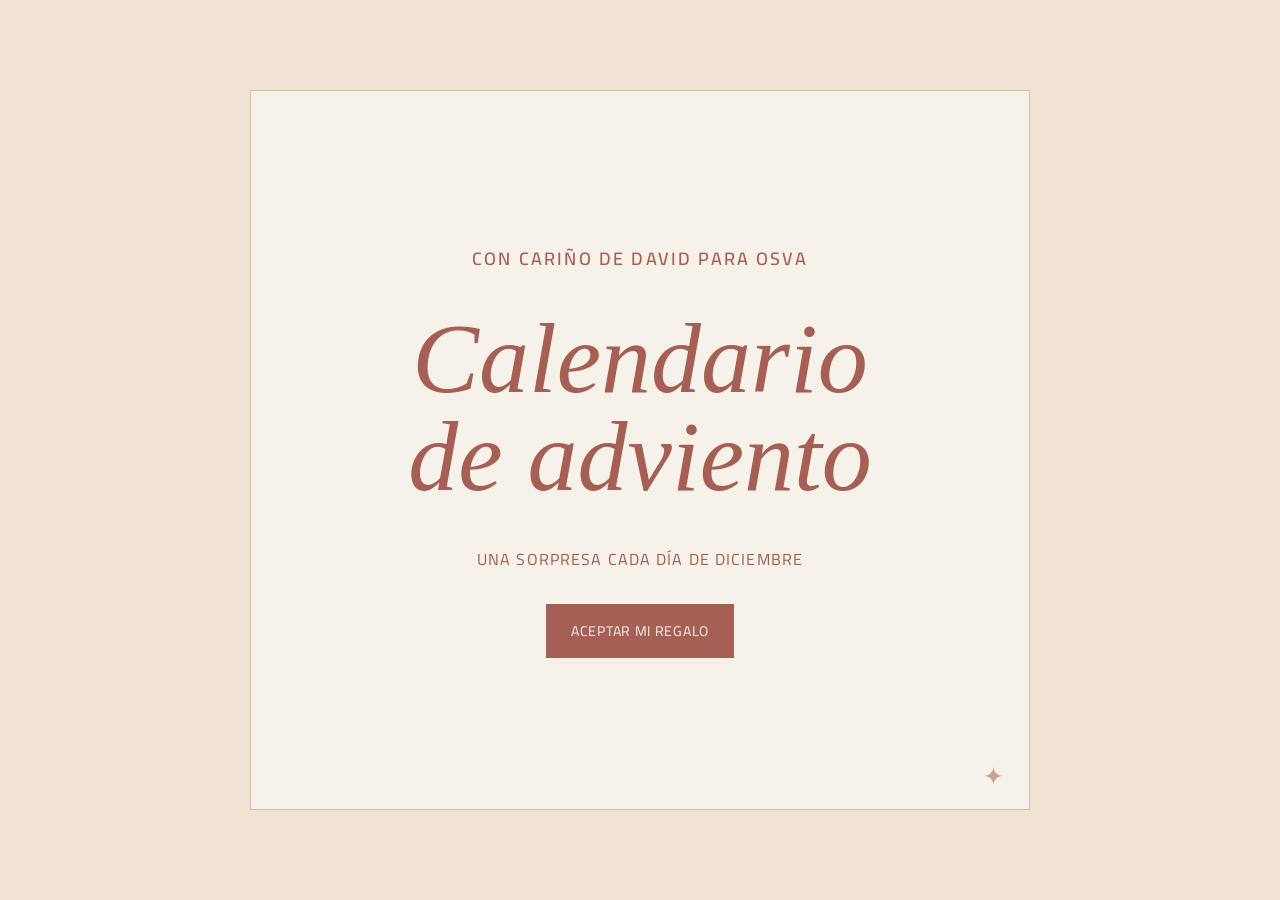
<file: index.html>
<!DOCTYPE html>
<html lang="es">
<head>
<meta charset="utf-8"><meta name="viewport" content="width=device-width,initial-scale=1">
<title>Calendario de adviento para Osva | Diciembre 2026</title>
<link rel="stylesheet" href="delirio-adviento.css">
<link rel="preconnect" href="https://fonts.googleapis.com"><link rel="preconnect" href="https://fonts.gstatic.com" crossorigin>
<link href="https://fonts.googleapis.com/css2?family=Cairo:wght@400;500;600;700&display=swap" rel="stylesheet">
</head>
<body class="welcome-page">
<main class="welcome-card">
<p class="welcome-eyebrow">CON CARIÑO DE DAVID PARA OSVA</p>
<h1><i>Calendario</i><br>
<i>de</i>
<i>adviento</i>
</h1>
<p class="welcome-note">UNA SORPRESA CADA DÍA DE DICIEMBRE</p>
<a class="button" href="calendario.html">ACEPTAR MI REGALO</a>
<div class="welcome-decoration" aria-hidden="true">✦</div>
</main>
</body>
</html>
</file>
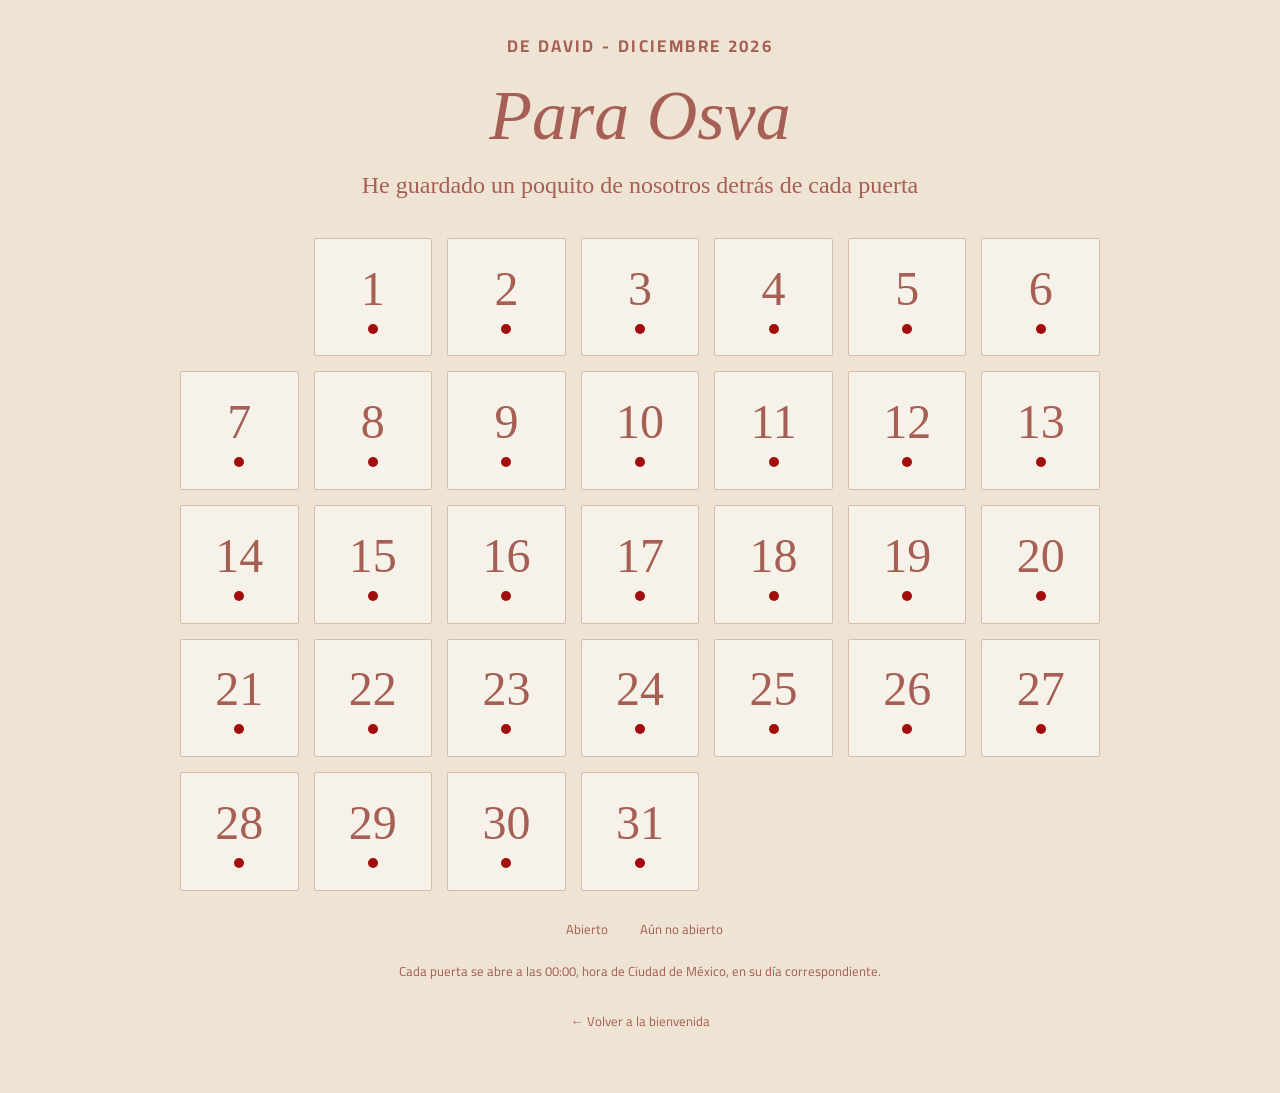
<file: calendario.html>
<!DOCTYPE html>
<html lang="es">
<head>
<meta charset="utf-8"><meta name="viewport" content="width=device-width,initial-scale=1">
<title>Todas los días | calendario para Osva | 2026</title>
<link rel="stylesheet" href="delirio-adviento.css">
<link rel="preconnect" href="https://fonts.googleapis.com"><link rel="preconnect" href="https://fonts.gstatic.com" crossorigin>
<link href="https://fonts.googleapis.com/css2?family=Cairo:wght@400;500;600;700&display=swap" rel="stylesheet">
</head>
<body class="calendar-page">
<header class="calendar-header">
<p class="calendar-kicker">DE DAVID - DICIEMBRE 2026</p>
<h1><i>Para Osva</i></h1>
<p class="calendar-intro">He guardado un poquito de nosotros detrás de cada puerta</p>
</header>
<main>
<div class="calendar-grid" id="calendarGrid" aria-label="Calendario de adviento de diciembre de 2026"></div>
<div class="legend"><span><i class="dot opened"></i> Abierto</span><span><i class="dot unopened"></i> Aún no abierto</span></div>
<p class="calendar-footnote">Cada puerta se abre a las 00:00, hora de Ciudad de México, en su día correspondiente.</p>
<a class="back-link" href="index.html">← Volver a la bienvenida</a>
</main>
<script src="adviento.js"></script>
</body>
</html>
</file>
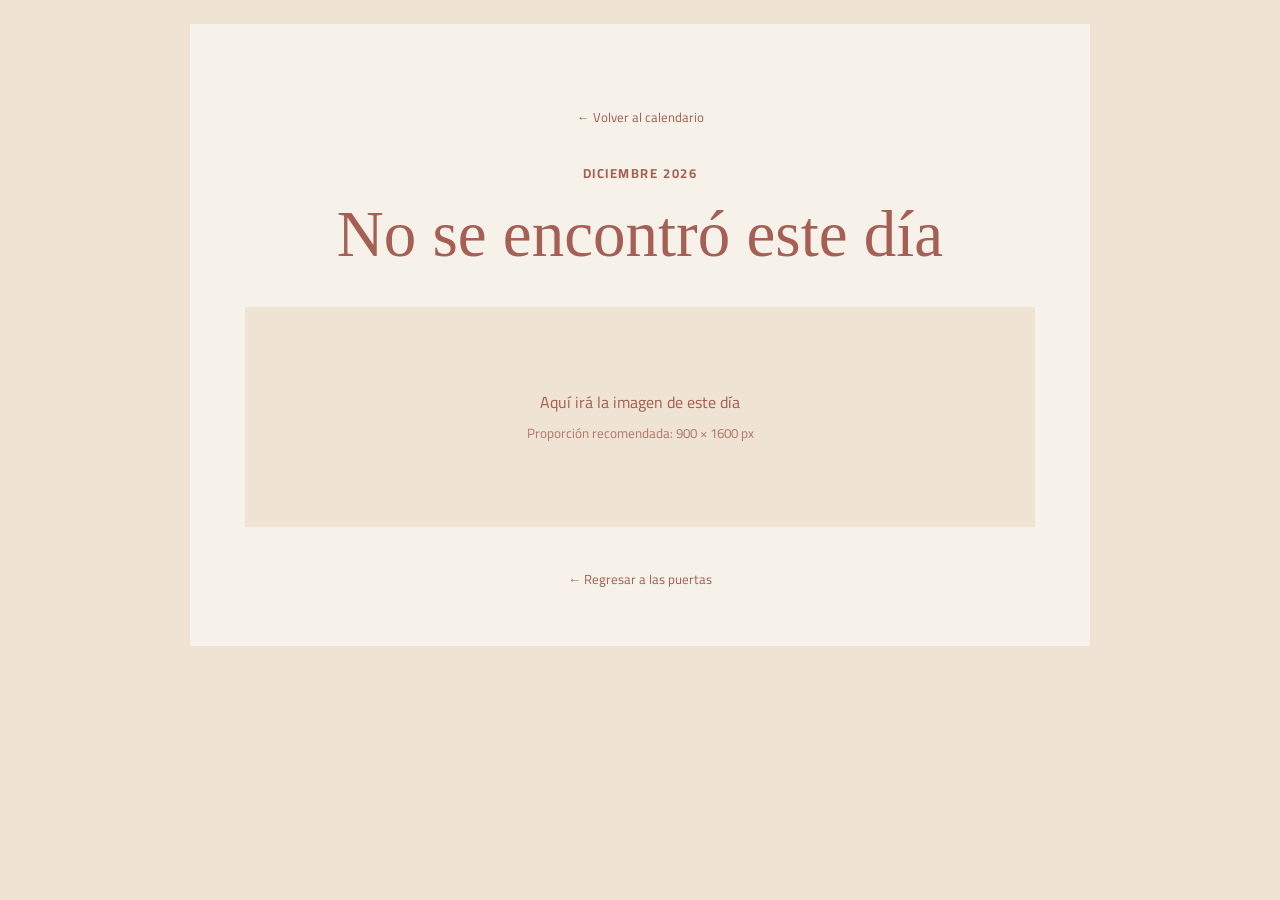
<file: sorpresa.html>
<!DOCTYPE html>
<html lang="es">
<head>
<meta charset="utf-8"><meta name="viewport" content="width=device-width,initial-scale=1">
<title>Una sorpresa para ti</title>
<link rel="stylesheet" href="delirio-adviento.css">
<link rel="preconnect" href="https://fonts.googleapis.com"><link rel="preconnect" href="https://fonts.gstatic.com" crossorigin>
<link href="https://fonts.googleapis.com/css2?family=Cairo:wght@400;500;600;700&display=swap" rel="stylesheet">
</head>
<body class="surprise-page">
<main class="surprise-content" id="surpriseContent">
<a class="back-link" href="calendario.html">← Volver al calendario</a>
<p class="surprise-kicker" id="surpriseKicker">DICIEMBRE 2026</p>
<h1 id="surpriseTitle">Una sorpresa para ti</h1>
<div class="surprise-text" id="surpriseText"></div>
<div class="image-frame"><img id="surpriseImage" alt="Imagen de la sorpresa del día"><p id="imagePlaceholder">Aquí irá la imagen de este día<br><small>Proporción recomendada: 900 × 1600 px</small></p></div>
<p class="creator-note" id="creatorNote" hidden>VISTA PREVIA DEL CREADOR — No se ha registrado como día abierto.</p>
<a class="back-link bottom-link" href="calendario.html">← Regresar a las puertas</a>
</main>
<script src="adviento.js"></script>
</body>
</html>
</file>
<file: delirio-adviento.css>
:root{--terracota:#A55F54;--beige:#D7BEAC;--crema:#EFE3D3;--marfil:#F7F2E9;--verde:#0E712D;--rojo:#A20C0C;--georgia:Georgia,'Times New Roman',serif;--cairo:'Cairo',Arial,sans-serif}
*{box-sizing:border-box}html{min-height:100%;background:var(--marfil)}body{margin:0;color:var(--terracota);background:var(--marfil);font-family:var(--georgia)}
.welcome-page{min-height:100vh;display:grid;place-items:center;padding:22px;background:var(--crema)}.welcome-card{width:min(780px,100%);min-height:80vh;display:flex;flex-direction:column;align-items:center;justify-content:center;text-align:center;padding:clamp(28px,7vw,80px);border:1px solid var(--beige);background:var(--marfil);position:relative;overflow:hidden}.welcome-eyebrow,.welcome-note,.button,.calendar-kicker,.calendar-footnote,.legend,.back-link,.surprise-kicker,.creator-note{font-family:var(--cairo),sans-serif}.welcome-eyebrow{font-size:clamp(13px,2vw,18px);letter-spacing:.12em;margin:0 0 35px;font-weight:600}.welcome-card h1{font-weight:400;font-size:clamp(48px,9vw,100px);line-height:.98;margin:0 0 38px}.welcome-card h1 i{font-weight:400}.welcome-note{font-size:clamp(12px,2vw,16px);letter-spacing:.07em;margin:0 0 30px}.button{display:inline-block;text-decoration:none;background:var(--terracota);color:var(--marfil);padding:14px 25px;letter-spacing:.05em;font-size:14px;transition:.2s}.button:hover{background:#87483f;transform:translateY(-2px)}.welcome-decoration{position:absolute;bottom:18px;right:25px;font-size:25px;opacity:.55}
.calendar-page{background:var(--crema);min-height:100vh;padding:30px 18px 60px}.calendar-header{text-align:center;max-width:900px;margin:0 auto 35px}.calendar-kicker{letter-spacing:.14em;font-weight:700;font-size:clamp(12px,2vw,17px);margin:0 0 14px}.calendar-header h1{font-size:clamp(35px,7vw,70px);font-weight:400;margin:0 0 12px}.calendar-intro{font-size:clamp(17px,2.8vw,24px);line-height:1.45;margin:0 auto;max-width:720px}.calendar-grid{width:min(920px,100%);margin:auto;display:grid;grid-template-columns:repeat(7,minmax(0,1fr));gap:clamp(7px,1.5vw,15px)}.calendar-cell{aspect-ratio:1/1;border:1px solid var(--beige);background:var(--marfil);display:flex;flex-direction:column;align-items:center;justify-content:center;gap:8px;color:var(--terracota);cursor:pointer;transition:transform .18s,background .18s;border-radius:2px}.calendar-cell:hover{transform:translateY(-3px);background:#fffaf4}.calendar-cell .number{font-family:var(--georgia);font-size:clamp(24px,5vw,48px)}.calendar-cell .dot{width:10px;height:10px;border-radius:50%;display:block}.dot.opened{background:var(--verde)}.dot.unopened{background:var(--rojo)}.calendar-cell.opened .dot{background:var(--verde)}.calendar-cell.unopened .dot{background:var(--rojo)}.calendar-cell:focus-visible{outline:3px solid var(--terracota)}.empty-cell{aspect-ratio:1/1;visibility:hidden}.legend{display:flex;justify-content:center;gap:24px;flex-wrap:wrap;margin:26px auto 10px;font-size:13px;color:var(--terracota)}.legend span{display:flex;align-items:center;gap:8px}.calendar-footnote{text-align:center;font-size:13px;max-width:600px;margin:18px auto;color:var(--terracota)}.back-link{display:block;text-align:center;color:var(--terracota);text-decoration:none;font-size:13px;margin:26px auto 0}.back-link:hover{text-decoration:underline}
.surprise-page{min-height:100vh;background:var(--crema);padding:24px 16px 55px}.surprise-content{max-width:900px;margin:0 auto;background:var(--marfil);padding:clamp(20px,5vw,55px)}.surprise-kicker{text-align:center;letter-spacing:.12em;font-size:13px;font-weight:700;margin:32px 0 12px}.surprise-content h1{text-align:center;font-weight:400;font-size:clamp(35px,7vw,65px);margin:0 0 26px}.surprise-text{font-size:clamp(17px,2.5vw,22px);line-height:1.75;white-space:pre-line;margin:0 auto 35px;max-width:740px}.image-frame{max-width:900px;margin:0 auto;position:relative;background:var(--crema);min-height:220px;display:grid;place-items:center}.image-frame img{width:100%;height:auto;display:none}.image-frame img.visible{display:block}.image-frame p{text-align:center;font-family:var(--cairo),sans-serif;padding:40px 12px;color:var(--terracota)}.image-frame small{opacity:.8}.creator-note{text-align:center;font-size:12px;letter-spacing:.05em;margin-top:22px}.bottom-link{margin-top:40px}
@media(max-width:540px){.calendar-page{padding:24px 10px 40px}.calendar-header{margin-bottom:24px}.calendar-grid{gap:5px}.calendar-cell .number{font-size:clamp(20px,7vw,32px)}.calendar-cell{gap:5px}.calendar-cell .dot{width:8px;height:8px}.legend{gap:14px;font-size:12px}.welcome-card{min-height:88vh}.surprise-content{padding:20px 15px}.surprise-text{line-height:1.6}}

/* ==========================
   MODALES Y AVISOS PERSONALIZADOS
========================== */

.modal-overlay {
    position: fixed;
    inset: 0;
    background: rgba(30, 20, 15, 0.65);
    display: flex;
    justify-content: center;
    align-items: center;
    padding: 20px;
    z-index: 9999;
    backdrop-filter: blur(4px);
}

.modal-box {
    background: #EFE3D3;
    color: #A55F54;
    width: 100%;
    max-width: 420px;
    padding: 35px 28px;
    text-align: center;
    border: 1px solid #D7BEAC;
    box-shadow: 0 15px 45px rgba(0, 0, 0, 0.25);
    animation: modalEntrada 0.25s ease;
}

.modal-box h2 {
    font-family: Georgia, serif;
    font-size: 27px;
    font-weight: normal;
    margin: 0 0 18px;
}

.modal-box p {
    font-family: Cairo, sans-serif;
    font-size: 15px;
    line-height: 1.8;
    margin-bottom: 22px;
}

.modal-box input {
    width: 100%;
    box-sizing: border-box;
    background: #F7F2E9;
    border: 1px solid #D7BEAC;
    padding: 13px;
    text-align: center;
    font-family: Cairo, sans-serif;
    font-size: 18px;
    color: #A55F54;
    outline: none;
    margin-bottom: 20px;
}

.modal-box input:focus {
    border-color: #A55F54;
}

.modal-buttons {
    display: flex;
    justify-content: center;
    gap: 12px;
    flex-wrap: wrap;
}

.modal-btn {
    border: none;
    padding: 12px 22px;
    font-family: Cairo, sans-serif;
    font-size: 13px;
    cursor: pointer;
    transition: 0.25s;
}

.modal-btn-primary {
    background: #A55F54;
    color: #F7F2E9;
}

.modal-btn-primary:hover {
    opacity: 0.85;
}

.modal-btn-secondary {
    background: #D7BEAC;
    color: #A55F54;
}

.modal-btn-secondary:hover {
    background: #c8ad98;
}

.modal-error {
    color: #A20C0C;
    font-family: Cairo, sans-serif;
    font-size: 13px;
    margin-top: -10px;
    margin-bottom: 15px;
}

@keyframes modalEntrada {
    from {
        opacity: 0;
        transform: translateY(15px);
    }
    to {
        opacity: 1;
        transform: translateY(0);
    }
}
</file>
